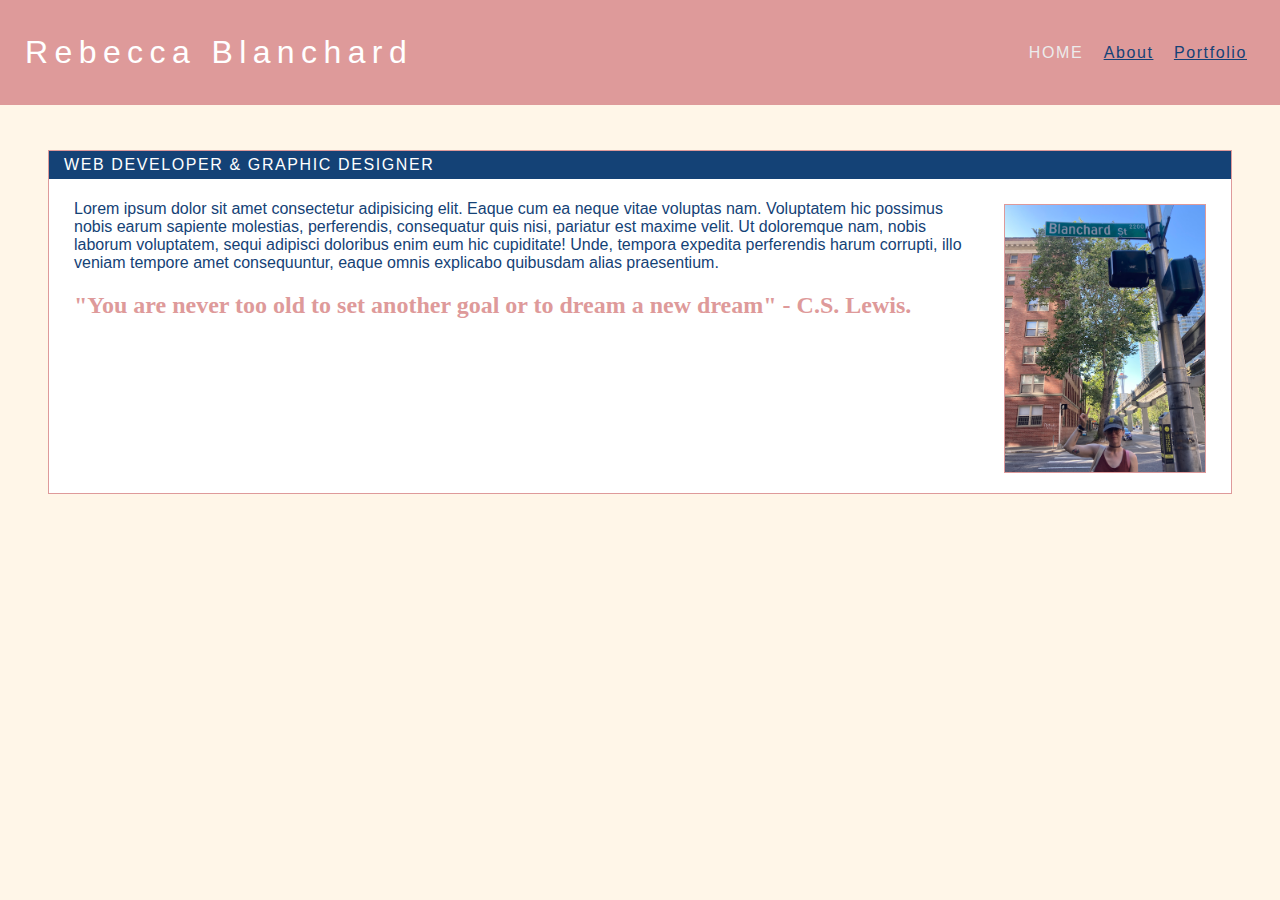
<file: index.html>
<!DOCTYPE html>
<html lang="en">
  <head>
    <meta charset="UTF-8" />
    <meta name="viewport" content="width=device-width, initial-scale=1.0" />
    <title>Personal Website</title>
    <link rel="stylesheet" type="text/css" href="style.css" />
  </head>
  <body>
    <nav>
      <div class="name"><h1>Rebecca Blanchard</h1></div>
      <div class="links">
        <a href="#" class="active">Home</a>
        <a href="about.html">About</a>
        <a href="portfolio.html">Portfolio</a>
      </div>
    </nav>
    <main>
      <span>
        <div class="topbar">Web Developer & Graphic Designer</div>
        <div class="homebox">
          <img src="images/photo.png" class="homephoto" />
          <p>
            Lorem ipsum dolor sit amet consectetur adipisicing elit. Eaque cum
            ea neque vitae voluptas nam. Voluptatem hic possimus nobis earum
            sapiente molestias, perferendis, consequatur quis nisi, pariatur est
            maxime velit. Ut doloremque nam, nobis laborum voluptatem, sequi
            adipisci doloribus enim eum hic cupiditate! Unde, tempora expedita
            perferendis harum corrupti, illo veniam tempore amet consequuntur,
            eaque omnis explicabo quibusdam alias praesentium.
          </p>
          <h2 class="quote">
            "You are never too old to set another goal or to dream a new dream"
            - C.S. Lewis.
          </h2>
        </div></span
      >
    </main>
    <script src="javascript.js"></script>
  </body>
</html>
</file>
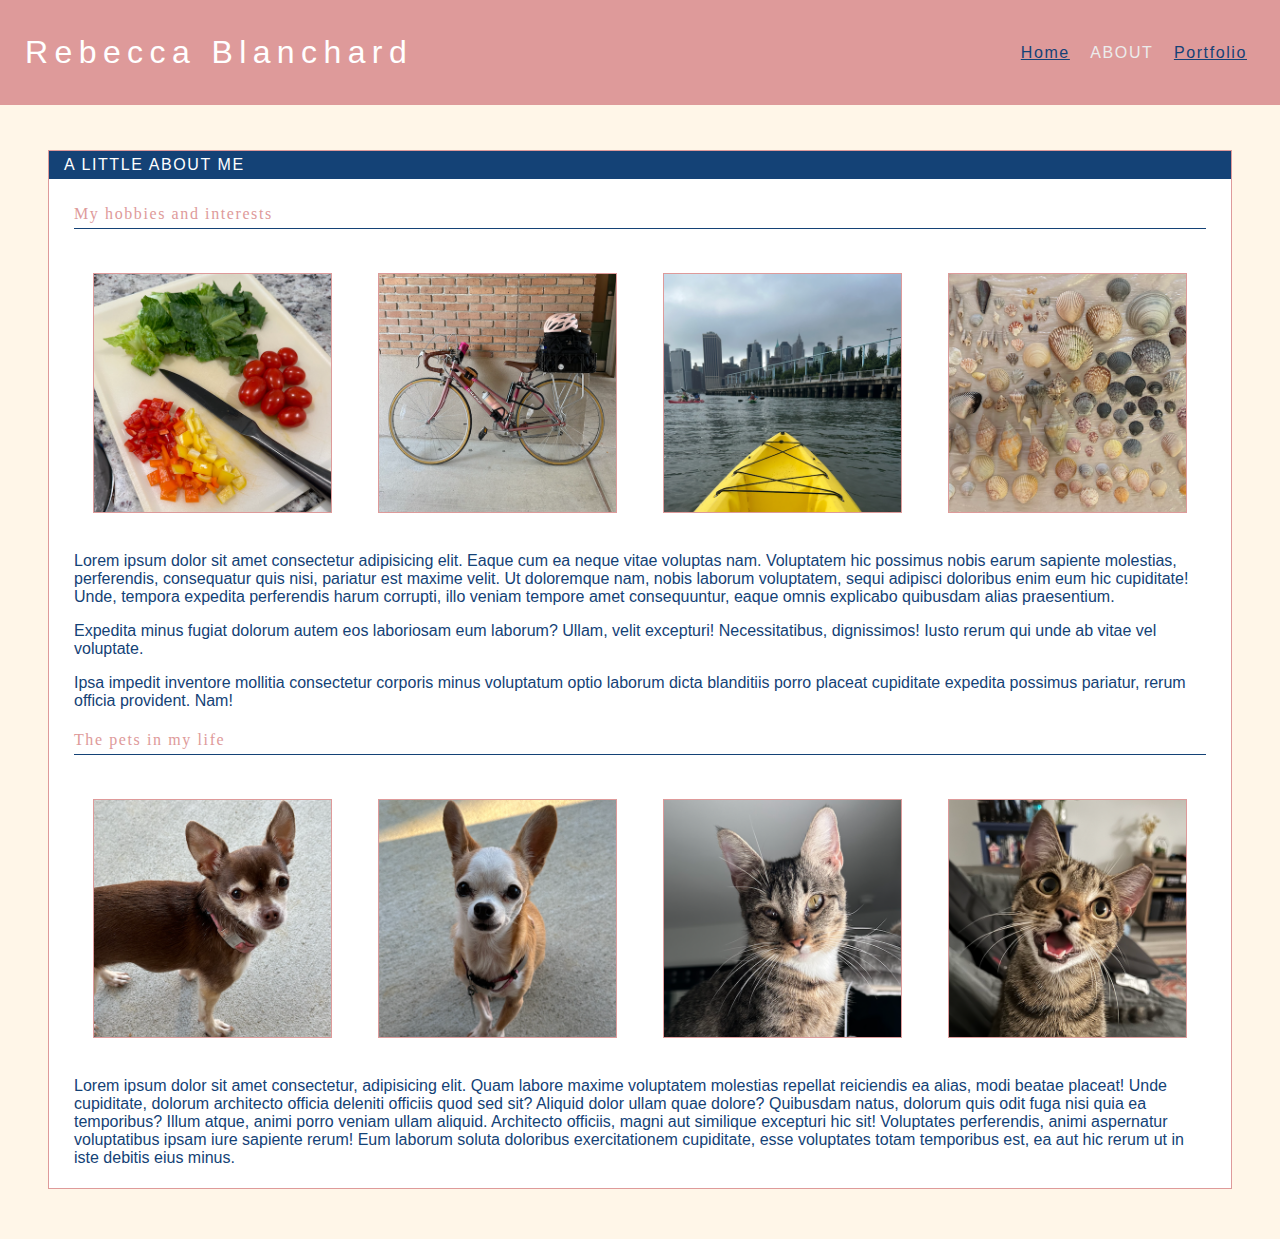
<file: about.html>
<!DOCTYPE html>
<html lang="en">
  <head>
    <meta charset="UTF-8" />
    <meta name="viewport" content="width=device-width, initial-scale=1.0" />
    <title>Personal Website</title>
    <link rel="stylesheet" type="text/css" href="style.css" />
  </head>
  <body>
    <nav>
      <div class="name"><h1>Rebecca Blanchard</h1></div>
      <div class="links">
        <a href="index.html">Home</a>
        <a href="#" class="active">About</a>
        <a href="portfolio.html">Portfolio</a>
      </div>
    </nav>
    <main>
      <span>
        <div class="topbar">A little about me</div>
        <div class="homebox">
          <h4>My hobbies and interests</h4>
          <div class="aboutphotos">
            <img src="images/food.png" /> <img src="images/bike.png" />
            <img src="images/kayak.png" /><img src="images/shells.png" />
          </div>
          <p>
            Lorem ipsum dolor sit amet consectetur adipisicing elit. Eaque cum
            ea neque vitae voluptas nam. Voluptatem hic possimus nobis earum
            sapiente molestias, perferendis, consequatur quis nisi, pariatur est
            maxime velit. Ut doloremque nam, nobis laborum voluptatem, sequi
            adipisci doloribus enim eum hic cupiditate! Unde, tempora expedita
            perferendis harum corrupti, illo veniam tempore amet consequuntur,
            eaque omnis explicabo quibusdam alias praesentium.
          </p>
          <p>
            Expedita minus fugiat dolorum autem eos laboriosam eum laborum?
            Ullam, velit excepturi! Necessitatibus, dignissimos! Iusto rerum qui
            unde ab vitae vel voluptate.
          </p>
          <p>
            Ipsa impedit inventore mollitia consectetur corporis minus
            voluptatum optio laborum dicta blanditiis porro placeat cupiditate
            expedita possimus pariatur, rerum officia provident. Nam!
          </p>
          <h4>The pets in my life</h4>
          <div class="aboutphotos">
            <img src="images/sami.png" /> <img src="images/pepper.png" />
            <img src="images/kuromi.png" /><img src="images/cosmo.png" />
          </div>
          <p>
            Lorem ipsum dolor sit amet consectetur, adipisicing elit. Quam
            labore maxime voluptatem molestias repellat reiciendis ea alias,
            modi beatae placeat! Unde cupiditate, dolorum architecto officia
            deleniti officiis quod sed sit? Aliquid dolor ullam quae dolore?
            Quibusdam natus, dolorum quis odit fuga nisi quia ea temporibus?
            Illum atque, animi porro veniam ullam aliquid. Architecto officiis,
            magni aut similique excepturi hic sit! Voluptates perferendis, animi
            aspernatur voluptatibus ipsam iure sapiente rerum! Eum laborum
            soluta doloribus exercitationem cupiditate, esse voluptates totam
            temporibus est, ea aut hic rerum ut in iste debitis eius minus.
          </p>
        </div></span
      >
    </main>
    <script src="javascript.js"></script>
  </body>
</html>
</file>
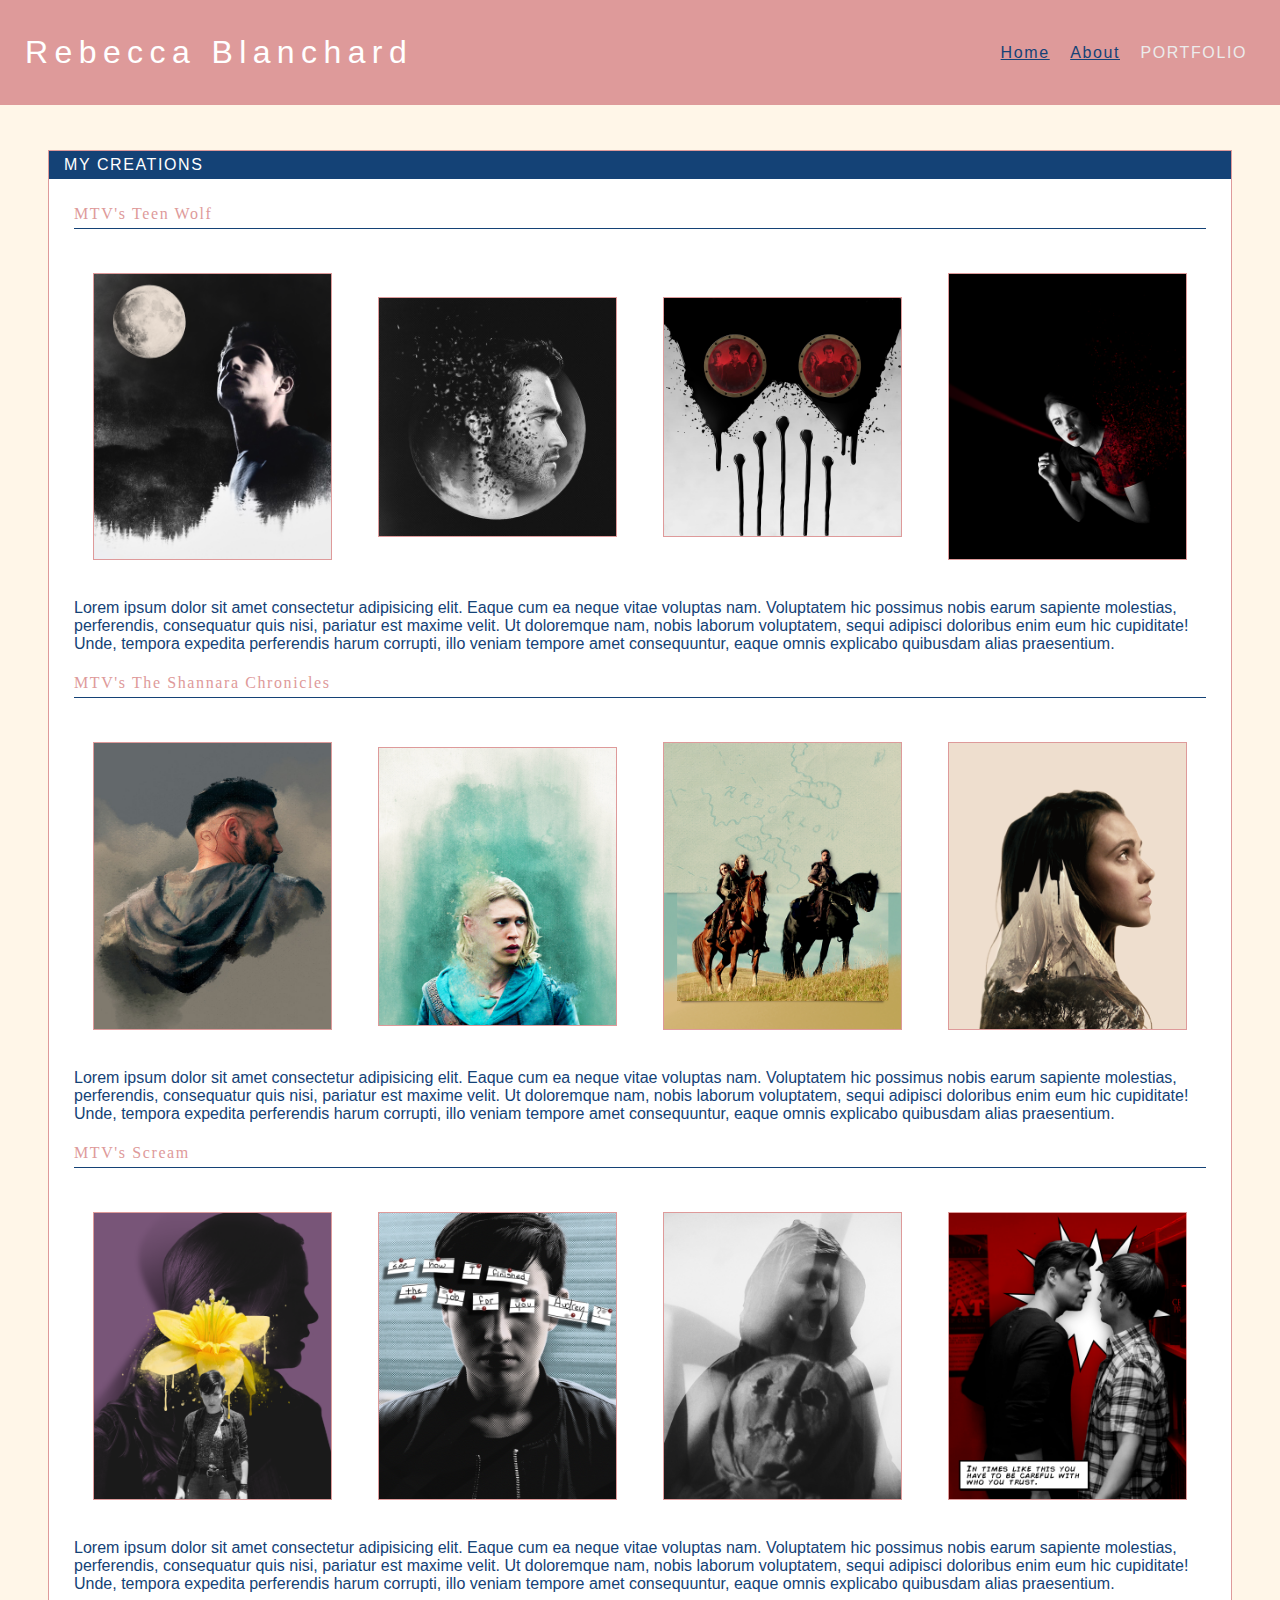
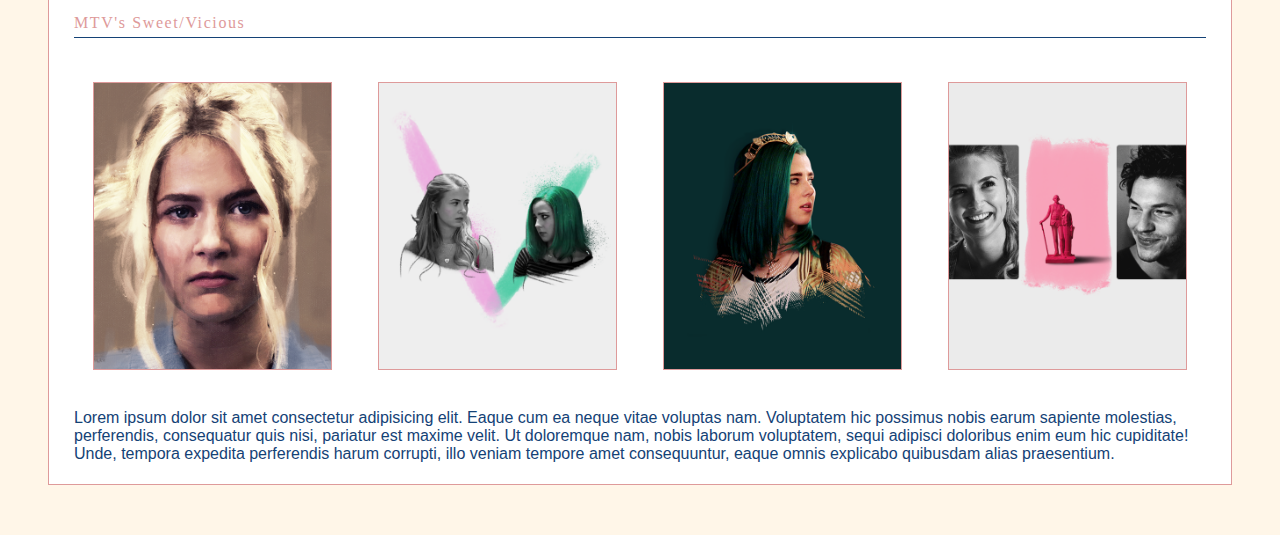
<file: portfolio.html>
<!DOCTYPE html>
<html lang="en">
  <head>
    <meta charset="UTF-8" />
    <meta name="viewport" content="width=device-width, initial-scale=1.0" />
    <title>Personal Website</title>
    <link rel="stylesheet" type="text/css" href="style.css" />
  </head>
  <body>
    <nav>
      <div class="name"><h1>Rebecca Blanchard</h1></div>
      <div class="links">
        <a href="index.html">Home</a>
        <a href="about.html">About</a>
        <a href="#" class="active">Portfolio</a>
      </div>
    </nav>
    <main>
      <span>
        <div class="topbar">My Creations</div>
        <div class="homebox">
          <h4>MTV's Teen Wolf</h4>
          <div class="aboutphotos">
            <img src="images/tw4.png" /><img src="images/tw.png" />
            <img src="images/tw2.jpg" />
            <img src="images/tw3.png" />
          </div>
          <p>
            Lorem ipsum dolor sit amet consectetur adipisicing elit. Eaque cum
            ea neque vitae voluptas nam. Voluptatem hic possimus nobis earum
            sapiente molestias, perferendis, consequatur quis nisi, pariatur est
            maxime velit. Ut doloremque nam, nobis laborum voluptatem, sequi
            adipisci doloribus enim eum hic cupiditate! Unde, tempora expedita
            perferendis harum corrupti, illo veniam tempore amet consequuntur,
            eaque omnis explicabo quibusdam alias praesentium.
          </p>
          <h4>MTV's The Shannara Chronicles</h4>
          <div class="aboutphotos">
            <img src="images/shannara.jpg" />
            <img src="images/shannara2.png" />
            <img src="images/shannara3.png" /><img src="images/shannara4.png" />
          </div>
          <p>
            Lorem ipsum dolor sit amet consectetur adipisicing elit. Eaque cum
            ea neque vitae voluptas nam. Voluptatem hic possimus nobis earum
            sapiente molestias, perferendis, consequatur quis nisi, pariatur est
            maxime velit. Ut doloremque nam, nobis laborum voluptatem, sequi
            adipisci doloribus enim eum hic cupiditate! Unde, tempora expedita
            perferendis harum corrupti, illo veniam tempore amet consequuntur,
            eaque omnis explicabo quibusdam alias praesentium.
          </p>
          <h4>MTV's Scream</h4>
          <div class="aboutphotos">
            <img src="images/scream.png" /> <img src="images/scream2.png" />
            <img src="images/scream3.png" /><img src="images/scream4.png" />
          </div>
          <p>
            Lorem ipsum dolor sit amet consectetur adipisicing elit. Eaque cum
            ea neque vitae voluptas nam. Voluptatem hic possimus nobis earum
            sapiente molestias, perferendis, consequatur quis nisi, pariatur est
            maxime velit. Ut doloremque nam, nobis laborum voluptatem, sequi
            adipisci doloribus enim eum hic cupiditate! Unde, tempora expedita
            perferendis harum corrupti, illo veniam tempore amet consequuntur,
            eaque omnis explicabo quibusdam alias praesentium.
          </p>
          <h4>MTV's Sweet/Vicious</h4>
          <div class="aboutphotos">
            <img src="images/sv.png" /> <img src="images/sv4.png" /><img
              src="images/sv2.png"
            />
            <img src="images/sv3.png" />
          </div>
          <p>
            Lorem ipsum dolor sit amet consectetur adipisicing elit. Eaque cum
            ea neque vitae voluptas nam. Voluptatem hic possimus nobis earum
            sapiente molestias, perferendis, consequatur quis nisi, pariatur est
            maxime velit. Ut doloremque nam, nobis laborum voluptatem, sequi
            adipisci doloribus enim eum hic cupiditate! Unde, tempora expedita
            perferendis harum corrupti, illo veniam tempore amet consequuntur,
            eaque omnis explicabo quibusdam alias praesentium.
          </p>
        </div></span
      >
    </main>
    <script src="javascript.js"></script>
  </body>
</html>
</file>
<file: style.css>
body {
  background-color: rgb(255, 246, 232);
  color: black;
  font-family: Arial, Helvetica, sans-serif;
}

nav {
  background-color: rgb(222, 154, 154);
  color: white;
  position: fixed;
  top: 0;
  left: 0;
  right: 0;
  align-items: center;
  height: 75px;
  padding: 15px 25px;
  display: flex;
  justify-content: space-between;
}

h1 {
  color: rgb(255, 255, 255);
  letter-spacing: 0.2em;
  font-weight: lighter;
}

h4 {
  color: rgb(222, 154, 154);
  border-bottom: solid 1px rgb(20, 66, 118);
  padding-bottom: 5px;
  letter-spacing: 0.1em;
  font-weight: lighter;
  font-family: Georgia, "Times New Roman", Times, serif;
}

a {
  color: rgb(20, 66, 118);
  letter-spacing: 0.1em;
  margin: 0 8px;
}

.active {
  text-decoration: none;
  text-transform: uppercase;
  color: rgb(236, 236, 236);
}

main {
  color: rgb(20, 66, 118);
  background-color: rgb(255, 255, 255);
  margin: 150px 40px 50px 40px;
  border: solid 1px rgb(222, 154, 154);
  display: flex;
  flex-direction: column;
}

.topbar {
  margin: 0px;
  top: 0;
  background-color: rgb(20, 66, 118);
  color: white;
  padding: 5px 15px;
  letter-spacing: 0.1em;
  text-transform: uppercase;
}

.homebox {
  padding: 5px 25px 5px 25px;
}

.homephoto {
  border: solid 1px rgb(222, 154, 154);
  width: 200px;
  margin: 20px 0 20px 20px;
  float: right;
}

.quote {
  color: rgb(222, 154, 154);
  font-family: Georgia, "Times New Roman", Times, serif;
}

.aboutphotos {
  display: flex;
  align-items: center;
  justify-content: center;
}
.aboutphotos img {
  width: 21%;
  margin: 2%;
  border: solid 1px rgb(222, 154, 154);
}
</file>
